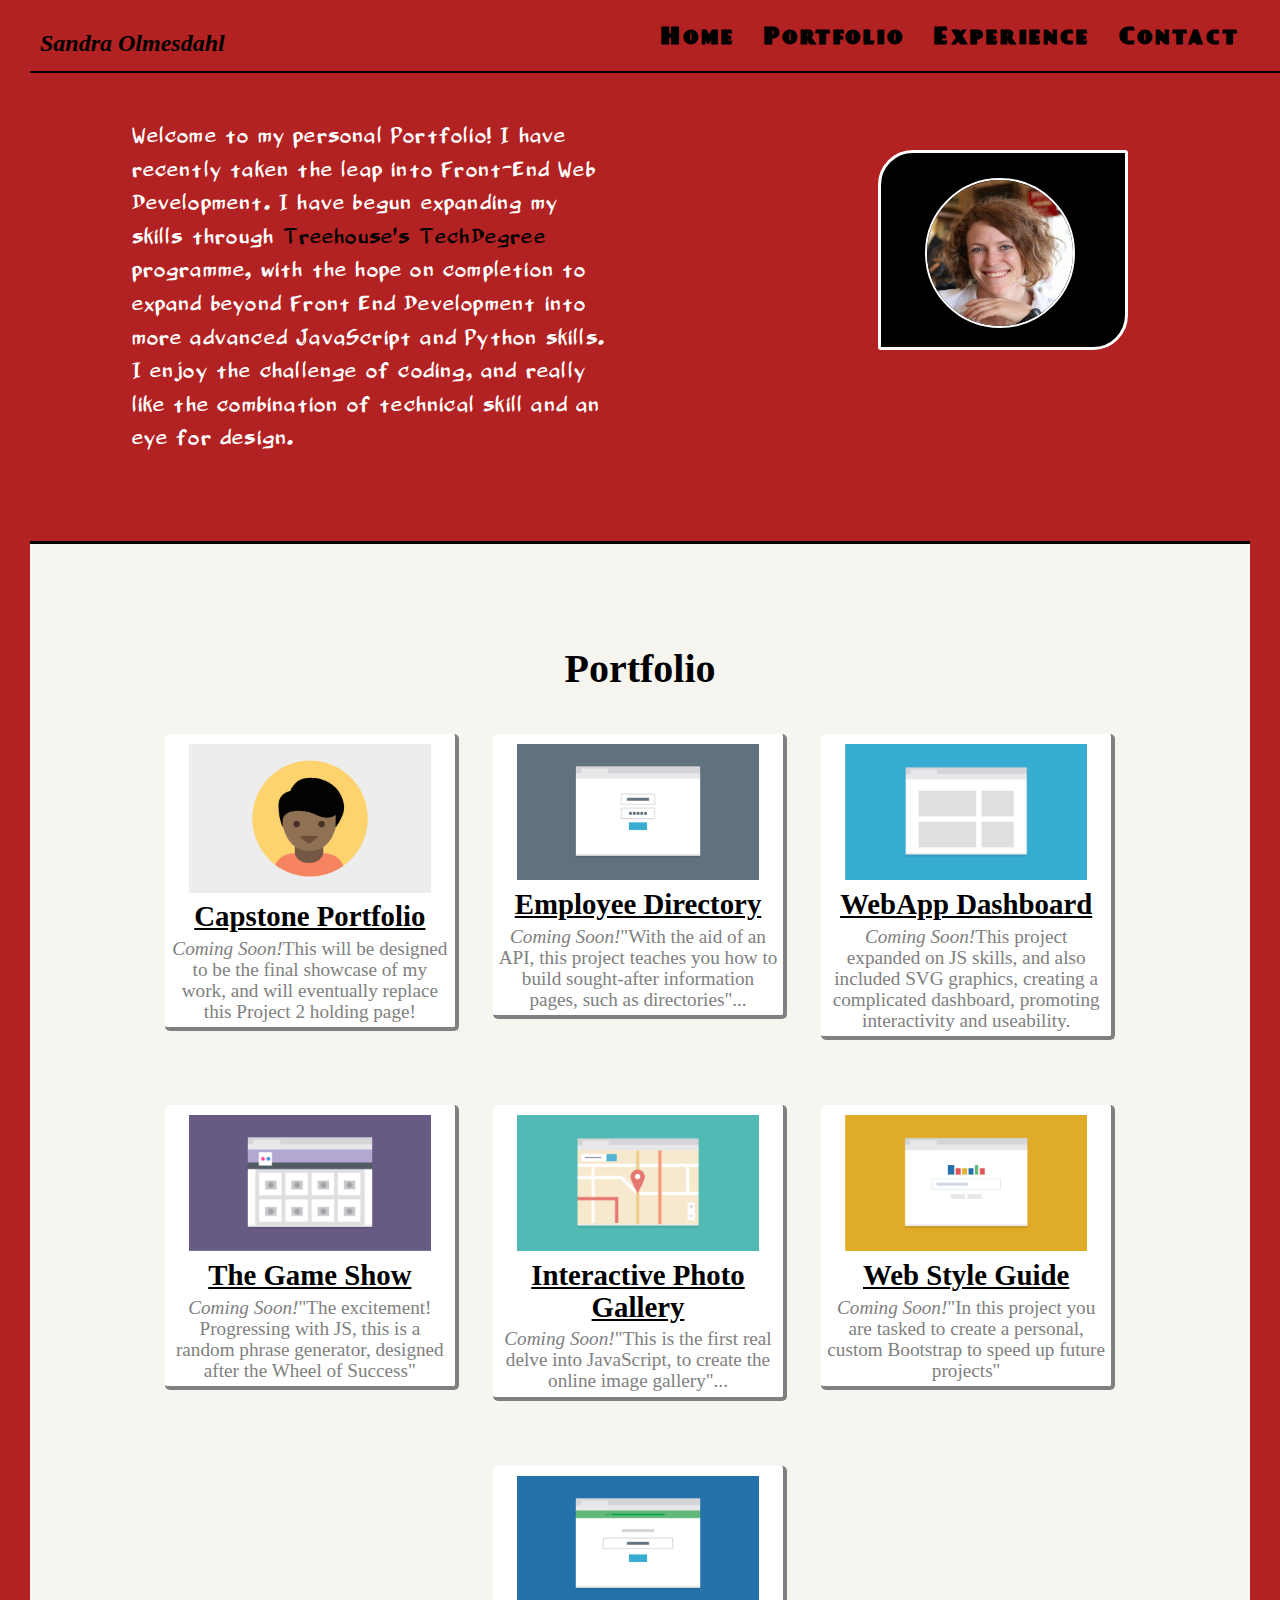
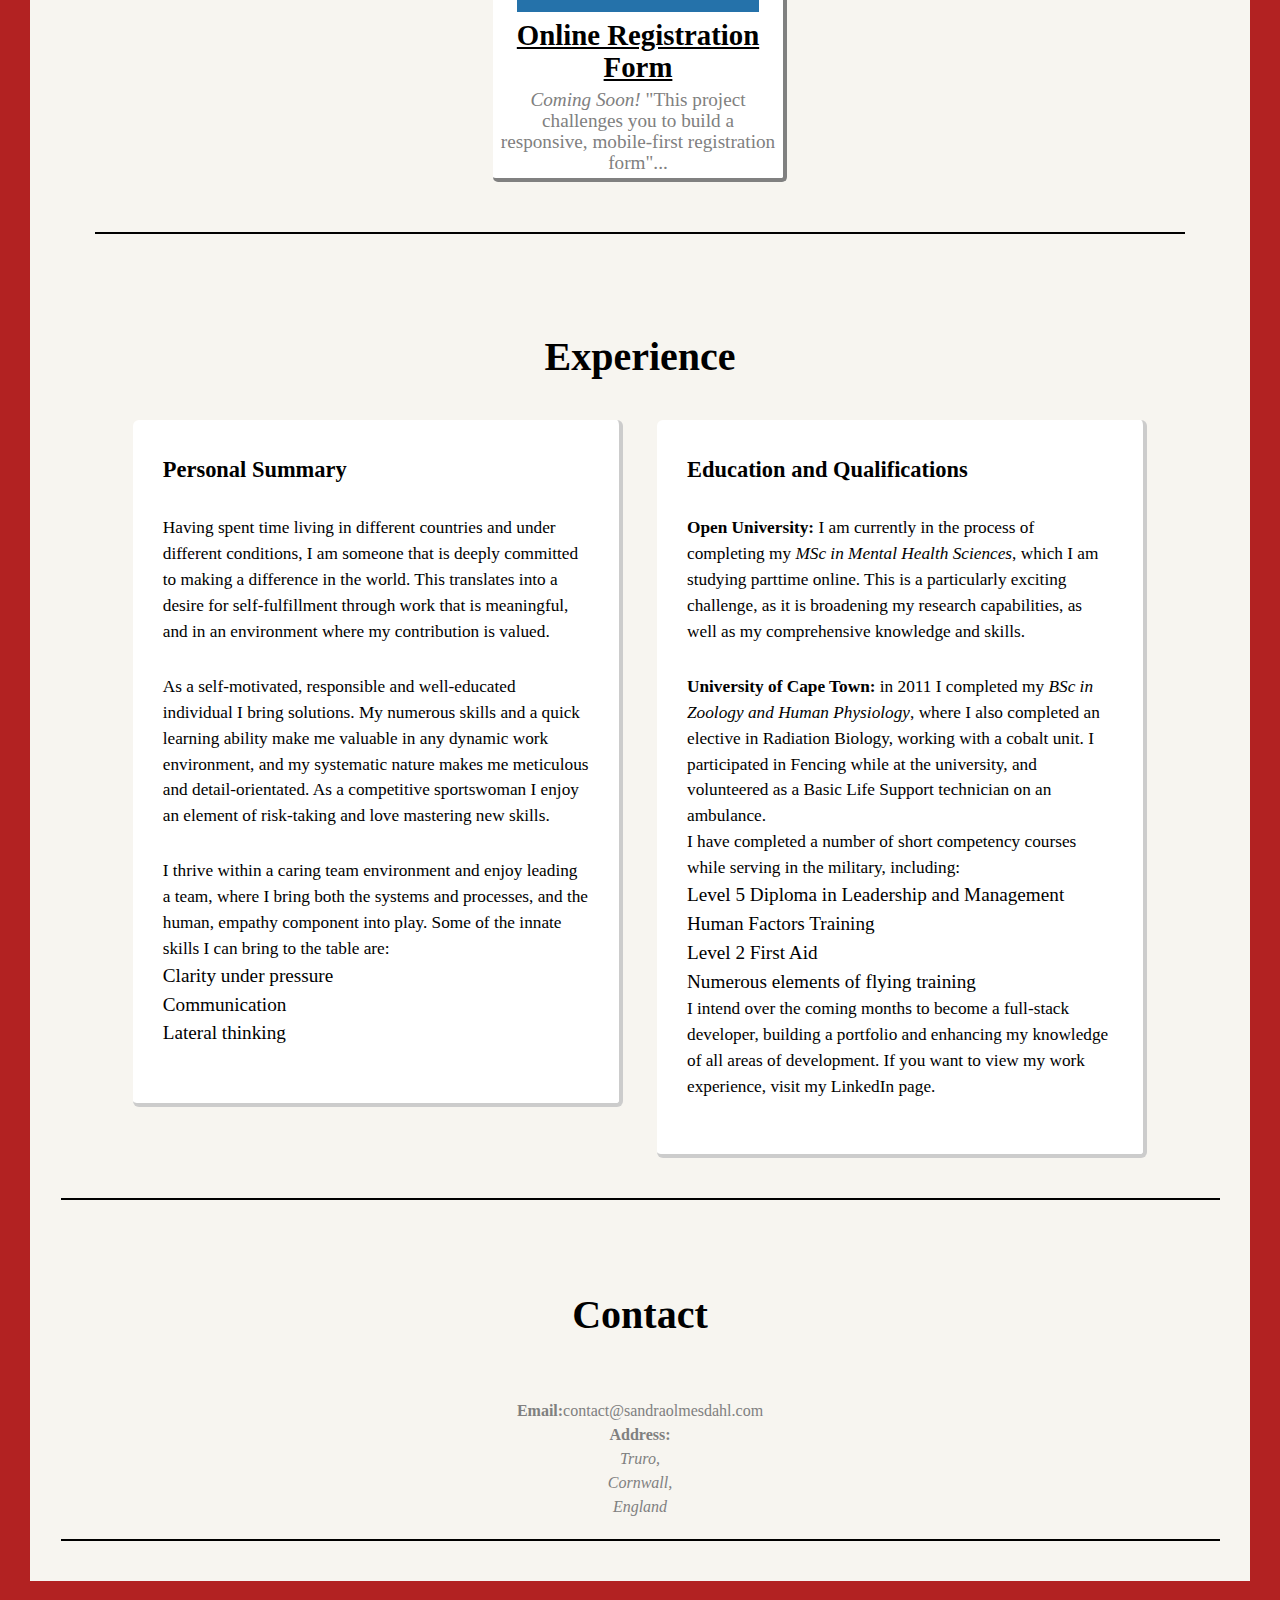
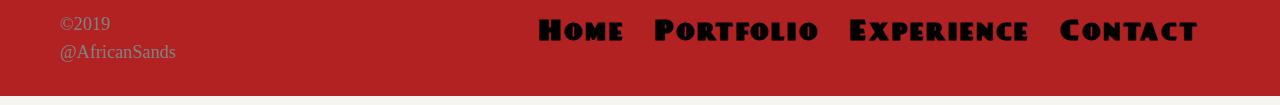
<file: index.html>
<!DOCTYPE html>
<html lang="en">
  <head>
    <meta charset="UTF-8">
    <meta name="viewport" content="width=device-width, initial-scale=1.0">
    <link rel="stylesheet" href="css/normalize.css">
    <link rel="stylesheet" href="css/styles.css">
    <title>Sandra Olmesdahl's Portfolio</title>
  </head>

  <body>
    <header class="clearfix">
      <nav class="nav-container">
        <span class="name">Sandra Olmesdahl</span>
          <ul class="nav">
            <li><a href="index.html">Home</a></li>
            <li><a href="#Portfolio">Portfolio</a></li>
            <li><a href="#Experience">Experience</a></li>
            <li><a href="#Contact">Contact</a><li>
          </ul>
      </nav>

        <div class="containerdiv">
          <img src="images/profile-img.jpg" alt="Profile picture of Sandra" class="profile-img">
        </div>
          <p class="intro">Welcome to my personal Portfolio! I have recently taken the leap into Front-End Web Development. I have begun expanding my skills through <a target="_blank" href="https://join.teamtreehouse.com/techdegree/">Treehouse's TechDegree</a> programme, with the hope on completion to expand beyond Front End Development into more advanced JavaScript and Python skills. I enjoy the challenge of coding, and really like the combination of technical skill and an eye for design.</p>
      </header>

    <div class="container">
      <main>

        <section class="Portfolio t-border group" id="Portfolio">
          <h1>Portfolio</h1>

          <article class="project">
            <img src="images/responsive-layout-profile.png" alt="Example image of future project" class="project-images">
            <h2>Capstone Portfolio</h2>
            <p><em>Coming Soon!</em>This will be designed to be the final showcase of my work, and will eventually replace this Project 2 holding page!</p>
          </article>

          <article class="project">
            <img src="images/portfolio-6.png" alt="Example image of future project" class="project-images">
            <h2>Employee Directory</h2>
            <p><em>Coming Soon!</em>"With the aid of an API, this project teaches you how to build sought-after information pages, such as directories"...</p>
          </article>

          <article class="project">
            <img src="images/portfolio-1.png" alt="Example image of future project" class="project-images">
            <h2>WebApp Dashboard</h2>
            <p><em>Coming Soon!</em>This project expanded on JS skills, and also included SVG graphics, creating a complicated dashboard, promoting interactivity and useability.</p>
          </article>

          <article class="project">
            <img src="images/portfolio-5.png" alt="Example image of future project" class="project-images">
            <h2>The Game Show</h2>
            <p><em>Coming Soon!</em>"The excitement! Progressing with JS, this is a random phrase generator, designed after the Wheel of Success"</p>
          </article>

          <article class="project">
            <img src="images/portfolio-4.png" alt="Example image of future project" class="project-images">
            <h2>Interactive Photo Gallery</h2>
            <p><em>Coming Soon!</em>"This is the first real delve into JavaScript, to create the online image gallery"...</p>
          </article>

          <article class="project">
            <img src="images/portfolio-2.png" alt="Example image of future project" class="project-images">
            <h2>Web Style Guide</h2>
            <p><em>Coming Soon!</em>"In this project you are tasked to create a personal, custom Bootstrap to speed up future projects"</p>
          </article>

          <article class="project">
            <img src="images/portfolio-3.png" alt="Example image of future project" class="project-images">
            <h2>Online Registration Form</h2>
            <p><em>Coming Soon!</em> "This project challenges you to build a responsive, mobile-first registration form"...</p>
          </article>
        </section>

        <section class="experience" id="Experience">
          <h1>Experience</h1>

            <article class="card">
              <h3>Personal Summary</h3>
              <br>
              <p>Having spent time living in different countries and under different conditions, I am someone that is deeply committed to making a difference in the world. This translates into a desire for self-fulfillment through work that is meaningful, and in an environment where my contribution is valued.</p>
              <br>
              <p>As a self-motivated, responsible and well-educated individual I bring solutions. My numerous skills and a quick learning ability make me valuable in any dynamic work environment, and my systematic nature makes me meticulous and detail-orientated. As a competitive sportswoman I enjoy an element of risk-taking and love mastering new skills.</p>
              <br>
              <p>I thrive within a caring team environment and enjoy leading a team, where I bring both the systems and processes, and the human, empathy component into play. Some of the innate skills I can bring to the table are:</p>
              <ul>
                <li>Clarity under pressure</li>
                <li>Communication</li>
                <li>Lateral thinking</li>
              </ul>
            </article>

            <article class="card">
              <h3>Education and Qualifications</h3>
              <br>
              <p><strong>Open University:</strong> I am currently in the process of completing my <em>MSc in Mental Health Sciences</em>, which I am studying parttime online. This is a particularly exciting challenge, as it is broadening my research capabilities, as well as my comprehensive knowledge and skills.</p>
              <br>
              <p><strong>University of Cape Town:</strong> in 2011 I completed my <em>BSc in Zoology and Human Physiology</em>, where I also completed an elective in Radiation Biology, working with a cobalt unit. I participated in Fencing while at the university, and volunteered as a Basic Life Support technician on an ambulance.</p>
              <p>I have completed a number of short competency courses while serving in the military, including:</p>
              <ol>
                <li>Level 5 Diploma in Leadership and Management</li>
                <li>Human Factors Training</li>
                <li>Level 2 First Aid</li>
                <li>Numerous elements of flying training</li>
              </ol>
              <p>I intend over the coming months to become a full-stack developer, building a portfolio and enhancing my knowledge of all areas of development. If you want to view my work experience, visit my <a target="_blank" href="https://www.linkedin.com/in/sandra-olmesdahl-3199ab4b" class="linkd">LinkedIn page.</a></p>
            </article>
        </section>

        <section class="contact" id="Contact">
          <h1>Contact</h1>
          <br>
          <ul>
            <li><b>Email:</b>contact@sandraolmesdahl.com</li>
            <li><b>Address:</b> <address>Truro, <br> Cornwall, <br> England</address></li>
          </ul>
        </section>
      </main>
    </div>

      <footer class="clearfix">
        <nav class="footer_mainnav">
          <ul class="nav">
            <li><a href="#top">Home</a></li>
            <li><a href="#Portfolio">Portfolio</a></li>
            <li><a href="#Experience">Experience</a></li>
            <li><a href="#Contact">Contact</a><li>
          </ul>
        </nav>
        <nav class="footer_mobilenav">
          <p><a href="#Top">Back to Top</a></p>
        </nav>
        <div>
          <span class="copyright">&copy;2019<br>@AfricanSands</span>
        </div>
      </footer>

  </body>
</html>
</file>
<file: css/styles.css>
/* web fonts*/

@font-face {
  font-family: 'Poster';
src: url('../font/DAYPBL__.ttf') format('truetype');
}
@font-face {
  font-family: 'belligerent';
src: url('../font/belligerent.ttf') format('truetype');
}

/* global styling*/

* {
  box-sizing: border-box;
  margin: 0;
}

body {
  font: normal 1em/1.2 normal;
  color: white;
  font-family: 'Helvetica Neue', Helvetica, Arial, sans-serif;
  background: firebrick;
  text-align: center;
  align-content: center;
  padding: 0;
  margin: 0;
}

/* link styling */

a {
  text-decoration: none;
  color: black;
}

a:hover {
  color: white;
}

a:visited {
  color: darkgrey;
}

/* Heading Stylings */

h1 {
  padding: 80px 5px 15px;
  margin: 5px auto 5px;
  font-weight: bold;
  font-family: 'Quattrocento', 'Book Antiqua', serif;
  text-align: center;
  color: black;
  font-size: 1.2em;
}

h2 {
  font-family: 'Cinzel', 'Book Antiqua', serif;
  text-decoration: underline;
  color: black;
  font-size: .85em;
  margin-bottom: 5px;
}
/*---------------------------Section Styling--------------------------*/
/* Main Nav section styling*/
.nav-container {
  background-color: firebrick;
  width: 100%;
  min-height: 20px;
  padding: 0;
  position: fixed;
  color: black;
  border-bottom: solid black 2px;
  margin:0 0 5px;
  padding-top: 10px;
}

nav .name {
  font-style: oblique;
}

.nav {
  display: block;
  letter-spacing: 3px;
  font-family: 'Poster', 'Franklin Gothic', 'Franklin Gothic Medium', Arial, sans-serif;
  justify-content: space-around;
  font-weight: bold;
  list-style-type: none;
  padding: 0;
}

.nav li {
  padding: 0;
  text-decoration: none;
  line-height: 1.5;
  font-size: .8em;
  text-align: center;
}

.nav a {
  transition: all .5s;
}

.nav a:visited {
  color: darkgrey;
}

.nav a:hover {
  color: white;
}

/* Header styling*/

header {
  text-align: center;
  background-color: firebrick;
  color: white;
  border-bottom: solid black 2px;
  padding-top: 0;
  font-size: 1em;
}

.containerdiv .profile-img {
  width: 150px;
  height: 150px;
  margin: 150px auto 30px;
  border-radius: 50%;
  border: solid white 2px;
  transition: all .5s;
}
.containerdiv .profile-img:hover {
  transform: scale(1.1);
}

header .intro {
  font-family: 'belligerent', 'Century Gothic', 'CenturyGothic', 'AppleGothic', sans-serif;
  letter-spacing: 1.2px;
  max-width: 410px;
  color: white;
  margin: 5px auto ;
  padding: 10px;
  line-height: 1.2;
  display: block;
  font-size: .90em;
}


/* Portfolio Styling*/

.Portfolio {
  border-bottom: solid black 2px;
  margin-top: 75px;
  margin: 15px 3%;
}

.Portfolio p {
  font-size: .80em;
}

.project {
  color: grey;
  border-bottom: solid grey 4px;
  border-right: solid grey 4px;
  border-radius: 5px;
  line-height: 1.1;
  max-width: 330px;
  background-color: white;
  padding: 5px;
  display: block;
  margin: 15px auto 50px;
  align-items: center;
}

.project:hover {
  border-color: black;
}

.project .project-images {
  padding: 5px;
  width: 90%;
}

/* Experience Styling*/

.experience {
  margin: 15px 3%;
}

.card {
  margin: 15px auto 25px;
  padding: 3% 5% 5%;
  max-width: 400px;
  text-align: left;
  background: #fff;
  border-bottom: 4px solid #ccc;
  border-right: 4px solid #ccc;
  border-radius: 6px;
  transition: all .5s;
  font-size: .85em;
  line-height: 1.3;
  color: black;
}

.card:hover {
  border-color: black;
}

/* Contact Styling*/

.contact {
  border-top: solid black 2px;
  border-bottom: solid black 2px;
  padding-bottom: 10px;
  margin: 5px auto 40px;
  text-align: center;
}

.contact ul {
  list-style-type: none;
  margin: 10px auto;
}

/* Main Footer Styling*/

footer {
  background-color: firebrick;
  padding: 20px;
  font-size: .8em;
  text-align: center;
  margin-bottom: 0;
  width: 100%;
}

.clearfix:after {
  content: ".";
  visibility: hidden;
  display: block;
  height: 0;
  clear: both;
}

footer .copyright {
  text-align: left;
  font-size: .65em;
  float: left;
  padding-left: 30px;
  padding: 10px;
}

.footer_mainnav {
  display: none;
}

.footer_mobilenav {
  Float: right;
  padding-right: 30px;
}


/* Styles for larger screens */

@media (min-width: 481px) {
  body {
    background: #f7f5f0;
    color: black;
  }
  p {
    font-size: .9em;
  }
  h1 {
    font-size: 1.3em;
  }
  h2 {
    font-size: .95em;
  }
  .nav li {
    text-align: center;
    margin: auto;
  }
  header.intro {
    margin-top: 50px;
    line-height: 1.3;
  }
  .card:hover {
    border-color: firebrick;
  }
}

@media (min-width: 768px) {
  * {
  margin: 0;
  }
  body {
    font: normal 1em/1.5 normal;
    border-left: solid firebrick 20px;
    border-right: solid firebrick 20px;
    color: grey;
  }
  .container {
    width: 95%;
    max-width: 1500px;
    margin: auto;
  }
  h1 {
    font-size: 1.7em;
  }
  h2 {
    font-size: 1.5em;
  }
  .nav li {
    padding: 5px 10px 10px;
    display: inline-block;
  }
  .containerdiv .profile-img {
    float: right;
    margin: 120px 10% 30px 0;
  }
  .containerdiv .profile-img:hover {
    transform: scale(1.3);
  }
  header .intro {
    float: left;
    margin: 100px 0 30px 5%;
    font-size: 1em;
    line-height: 1.3;
  }
  .project {
    display: inline-block;
    width: 40%;
    vertical-align: top;
    max-width: 400px;
    margin-right: 15px;
    margin-left: 15px;
  }
  .project p {
    font-size: 1.2em;
  }
  .card {
    font-size: 1.3em;
  }
  .footer_mainnav {
    display: block;
  }
  .footer_mobilenav {
    display: none;
  }
  footer {
    font-size: 1em;
  }

  footer .copyright {
    font-size: .95em;
  }

  footer .nav {
    float: right;
    display: block;
    margin-right: auto;
    margin-bottom: 10px;
    font-weight: bold;
  }
}

@media (min-width:1024px) {
  * {
  margin: 0;
  }
  body {
    border-left: solid firebrick 30px;
    border-right: solid firebrick 30px;
  }
  h1 {
    font-size: 2.5em;
  }
  h2 {
    font-size: 1.8em;
  }
  .nav-container {
    min-height: 40px;
    padding: 10px;
  }
  .nav {
    justify-content: space-around;
    float: right;
    margin-right: 30px;
  }
  .nav li {
    padding: 10px;
    font-size: 1.3em;
  }
  .name {
    margin: auto;
    font: bold 1.5em normal;
    color: black;
    display: inline-block;
    padding-top: 20px;
    float: left;
  }
  header {
    text-align: left;
    border-bottom: solid black 3px;
  }
  .containerdiv {
    background-color: black;
    margin: 150px 10% 100px auto;
    border: solid white 3px;
    width: 250px;
    height: 200px;
    border-radius: 35px 3px 35px 3px;
    float: right;
  }
  .containerdiv .profile-img {
    margin: 25px 50px;
  }
  header .intro {
    max-width: 500px;
    margin: 110px auto 75px 7.5%;
    font-size: 1.4em;
    line-height: 1.5;
  }
  .project {
    width: 27%;
    padding: 5px;
  }
  .experience {
    line-height: 1.4;
  }
  .card {
    display: inline-block;
    width: 45%;
    padding-left: 30px;
    padding-right: 30px;
    vertical-align: top;
    max-width: 600px;
    min-width: 250px;
    font-size: 1.2em;
    line-height: 1.5;
    margin-left: 15px;
    margin-right: 15px;
  }
  footer {
    font-size: 1.2em;
  }
  footer .copyright {
    top: -8px;
    font-size: .95em;
  }
}
</file>
